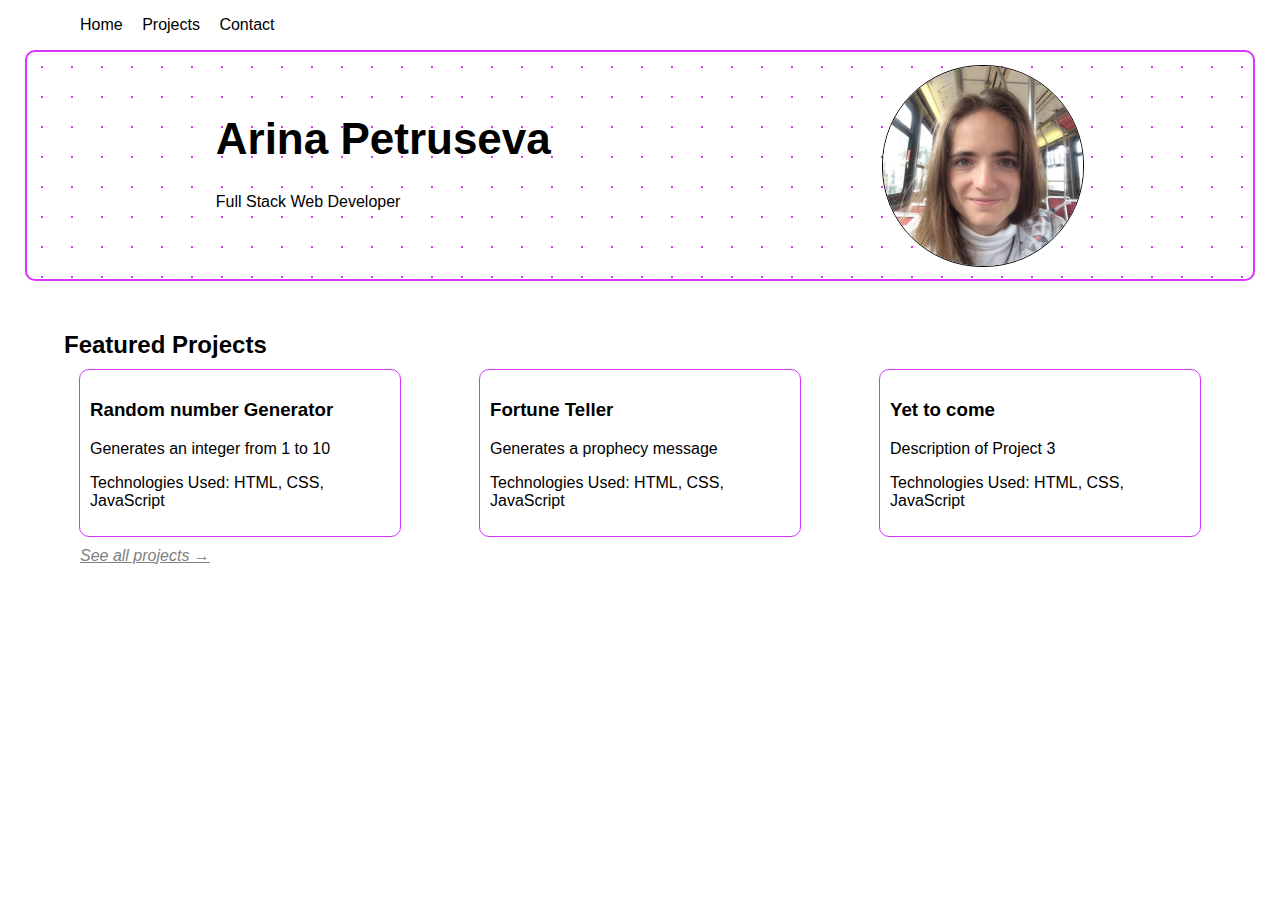
<file: index.html>
<!DOCTYPE html>
<html>
<head>
  <title>Arina Petruseva | Full Stack Web Developer</title>
  <link rel="stylesheet" href="index.css">
  <meta name="viewport" content="width=device-width, initial-scale=1.0">
</head>
<body>
  <header>
    <nav>
        <ul>
            <li><a href='./index.html'>Home</a></li>
            <li><a href='./projects.html'>Projects</a></li>
            <li><a href='./contact.html'>Contact</a></li>
        </ul>
    </nav>
  </header>
  
  <main>
    <div id="banner">
        <div id="name-and-title"> 
            <h1>Arina Petruseva</h1>
            <p>Full Stack Web Developer</p>
        </div>
        <img src="media/main-photo.jpg" alt='profile photo'>
    </div>
    <h2>Featured Projects</h2>
    <section id="featured-projects">
      <div id="projects">
        <a href='projects/number_generator/number_generator.html' target="_blank">
            <div class="project">
            <h3>Random number Generator</h3>
            <p>Generates an integer from 1 to 10</p>
            <p>Technologies Used: HTML, CSS, JavaScript</p>
            </div>
        </a>
        <a href='#'>  
            <div class="project">
            <h3>Fortune Teller</h3>
            <p>Generates a prophecy message</p>
            <p>Technologies Used: HTML, CSS, JavaScript</p>
            </div>
        </a>
        <a href='#'>
            <div class="project">
            <h3>Yet to come</h3>
            <p>Description of Project 3</p>
            <p>Technologies Used: HTML, CSS, JavaScript</p>
            </div>
        </a>
      </div>
      <a href="./projects.html">See all projects &rarr;</a>
    </section>

  </main>
</body>
</html>
</file>
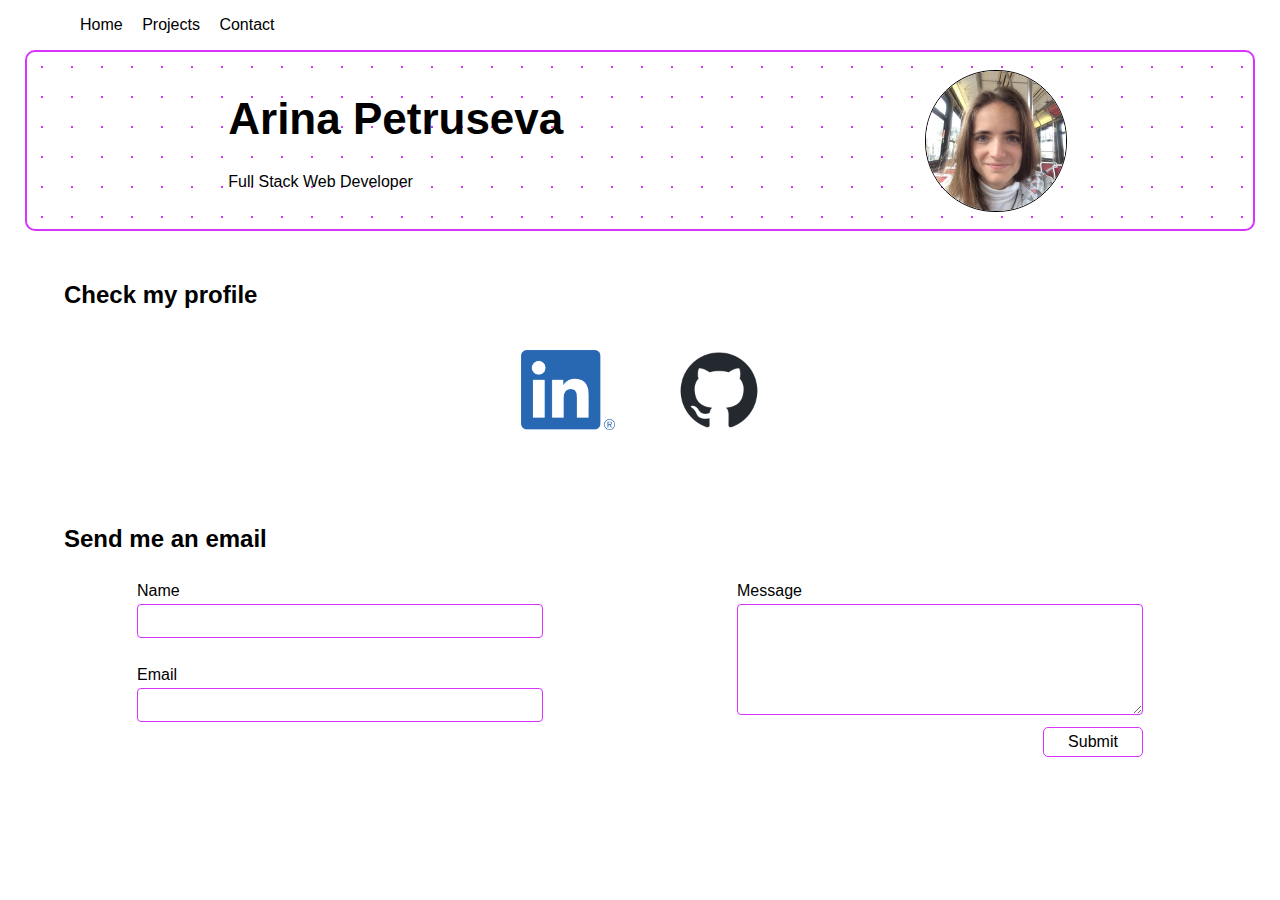
<file: contact.html>
<!DOCTYPE html>
<html>
<head>
  <title>Arina Petruseva | Contact</title>
  <link rel="stylesheet" href="index.css">
  <link rel="stylesheet" href="contact.css">
  <meta name="viewport" content="width=device-width, initial-scale=1.0">
</head>
<body>
  <header>
    <nav>
        <ul>
            <li><a href='./index.html'>Home</a></li>
            <li><a href='./projects.html'>Projects</a></li>
            <li><a href='./contact.html'>Contact</a></li>
        </ul>
    </nav>
  </header>
  
  <main>
    <div id="banner">
        <div id="name-and-title"> 
            <h1>Arina Petruseva</h1>
            <p>Full Stack Web Developer</p>
        </div>
        <img src="media/main-photo.jpg">
    </div>
        <div id="profiles">
            <h2>Check my profile</h2>
            <div id="logos">
                <a href='#'><img class="logo" src="media/profile_logos/LI-In-Bug.png" alt='linkedin logo'></a>
                <a href="#"><img class="logo" src="media/profile_logos/github-mark.png" alt="github logo"></a>
            </div>  
        </div>
        <div id="email_contact">
            <h2>Send me an email</h2>
                <form>
                <div id="persons_info">
                    <label for="name">Name</label>
                    <input type="text" id="name" name="name" required>
                    <label for="email">Email</label>
                    <input type="text" id="email" name="email" required>
                </div>
                <div id="persons_message">
                    <label for="message">Message</label>
                    <textarea name="message" id="message" rows="7" cols="50" required></textarea>
                    <input type="submit" value="Submit">
                </div>
                </form>
        </div>
  </main>
</body>
</html>
</file>
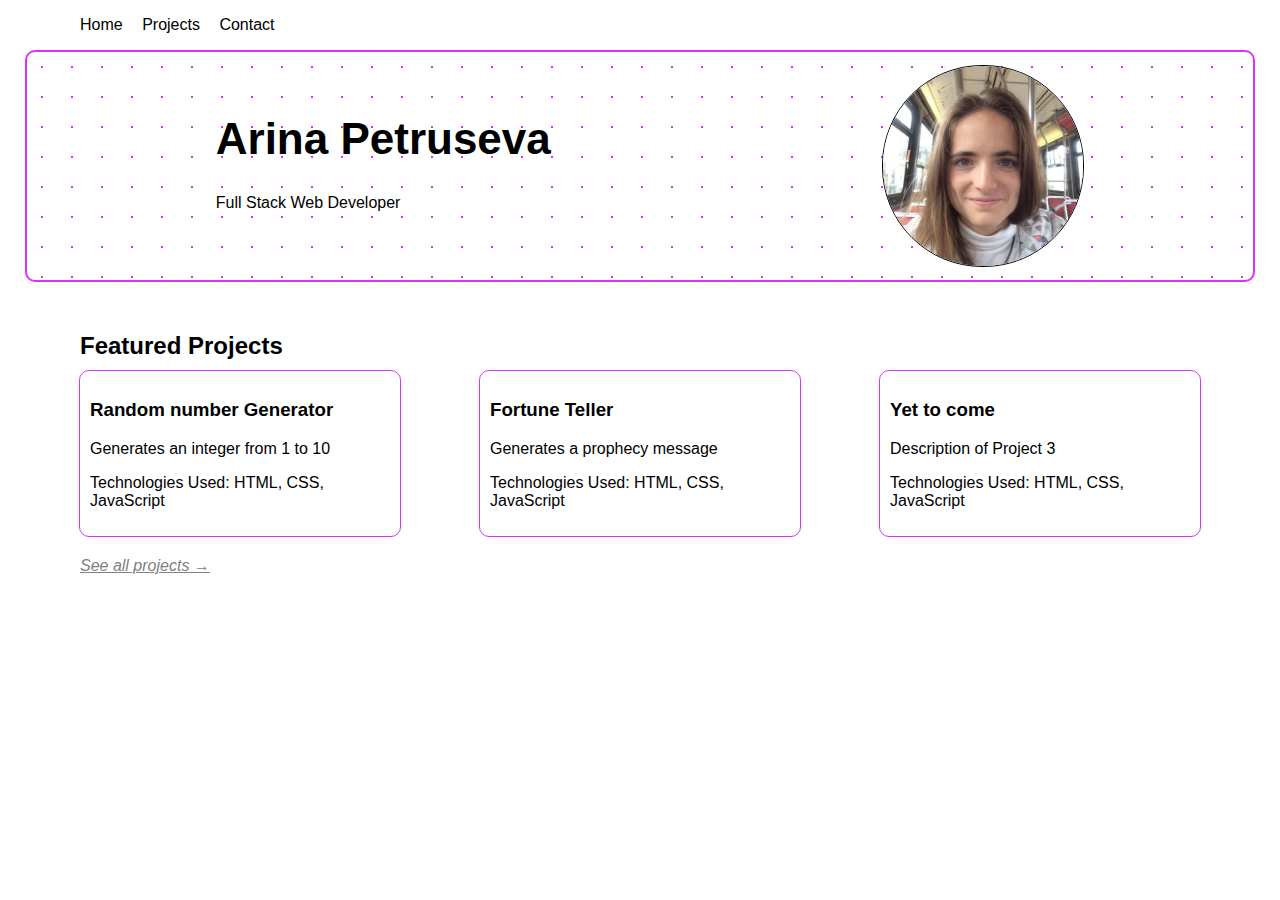
<file: main.html>
<!DOCTYPE html>
<html>
<head>
  <title>Arina Petruseva | Full Stack Web Developer</title>
  <link rel="stylesheet" href="main.css">
</head>
<body>
  <header>
    <nav>
        <ul>
            <li><a href='./main.html'>Home</a></li>
            <li><a href='./projects.html'>Projects</a></li>
            <li><a href='./contact.html'>Contact</a></li>
        </ul>
    </nav>
  </header>
  
  <main>
    <div id="banner">
        <div id="name-and-title"> 
            <h1>Arina Petruseva</h1>
            <p>Full Stack Web Developer</p>
        </div>
        <img src="media/main-photo.jpg">
    </div>
    <section id="featured-projects">
    <h2>Featured Projects</h2>
    <div id="projects">
        <a href='projects/number_generator/number_generator.html' target="_blank">
            <div class="project">
            <h3>Random number Generator</h3>
            <p>Generates an integer from 1 to 10</p>
            <p>Technologies Used: HTML, CSS, JavaScript</p>
            </div>
        </a>
        <a href='#'>  
            <div class="project">
            <h3>Fortune Teller</h3>
            <p>Generates a prophecy message</p>
            <p>Technologies Used: HTML, CSS, JavaScript</p>
            </div>
        </a>
        <a href='#'>
            <div class="project">
            <h3>Yet to come</h3>
            <p>Description of Project 3</p>
            <p>Technologies Used: HTML, CSS, JavaScript</p>
            </div>
        </a>
    </div>
    <a href="./projects.html">See all projects &rarr;</a>
    </section>

  </main>
</body>
</html>
</file>
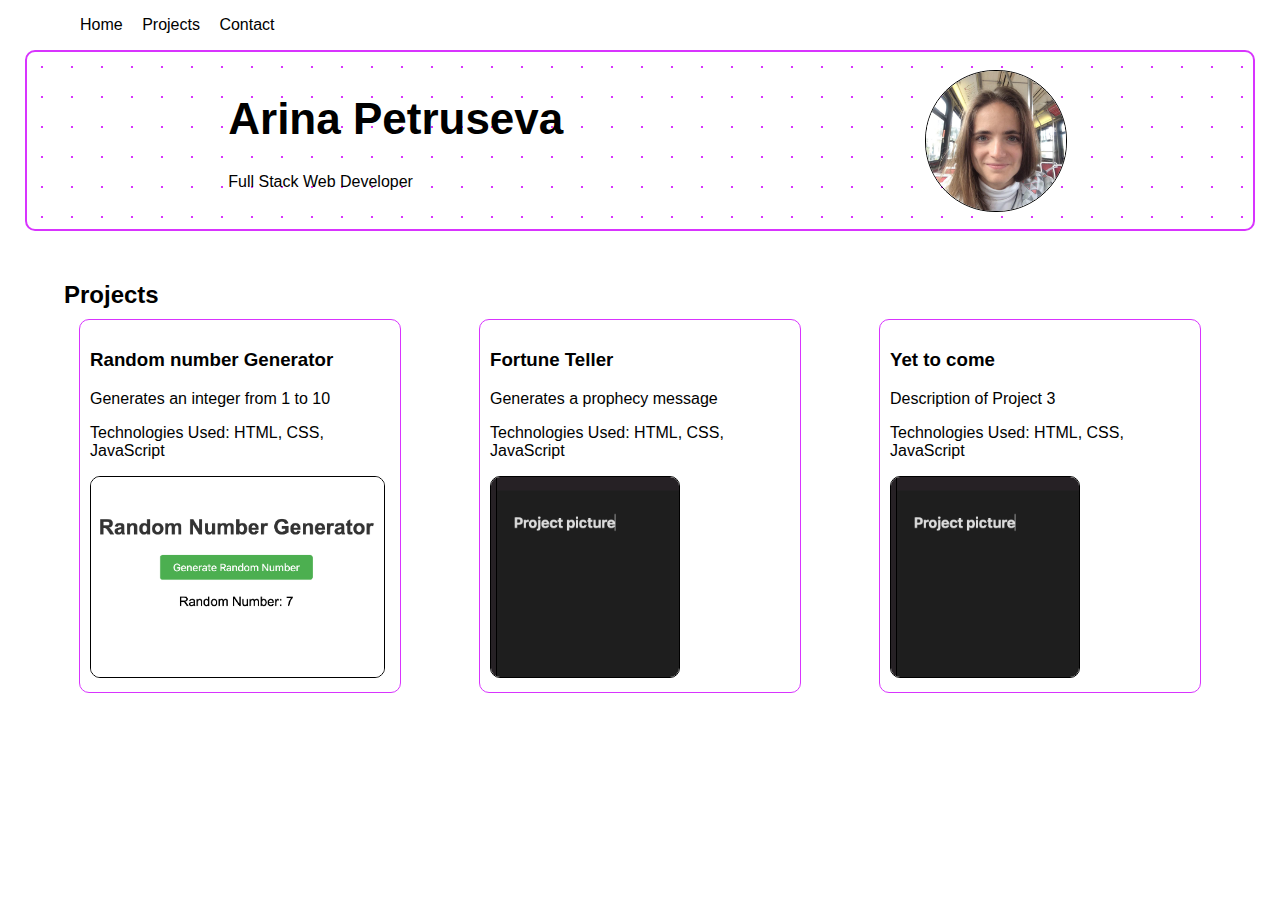
<file: projects.html>
<!DOCTYPE html>
<html>
<head>
  <title>Arina Petruseva | Projects</title>
  <link rel="stylesheet" href="index.css">
  <link rel="stylesheet" href="projects.css">
  <meta name="viewport" content="width=device-width, initial-scale=1.0">
</head>
<body>
    <header>
      <nav>
          <ul>
              <li><a href='./index.html'>Home</a></li>
              <li><a href='./projects.html'>Projects</a></li>
              <li><a href='./contact.html'>Contact</a></li>
          </ul>
      </nav>
    </header>
    <main>
        <div id="banner">
            <div id="name-and-title"> 
                <h1>Arina Petruseva</h1>
                <p>Full Stack Web Developer</p>
            </div>
            <img src="media/main-photo.jpg">
        </div>
        <h2>Projects</h2>
        <section id="projects">
            <a href="projects/number_generator/number_generator.html" target="_blank">
                <div class="project">
                    <h3>Random number Generator</h3>
                    <p>Generates an integer from 1 to 10</p>
                    <p>Technologies Used: HTML, CSS, JavaScript</p>
                    <img src="media/project_pic/number_generator.png" alt="Random number generator picture">
                </div>
            </a>
            <a href="#">
                <div class="project">
                    <h3>Fortune Teller</h3>
                    <p>Generates a prophecy message</p>
                    <p>Technologies Used: HTML, CSS, JavaScript</p>
                    <img src="media/project_pic/placeholder.png" alt="project pic">
                </div>
            </a>
            <a href="#">
                <div class="project">
                    <h3>Yet to come</h3>
                    <p>Description of Project 3</p>
                    <p>Technologies Used: HTML, CSS, JavaScript</p>
                    <img src="media/project_pic/placeholder.png" alt="project pic">
                </div>
            </a>
        </section>
    </main>
</body>
</html>
</file>
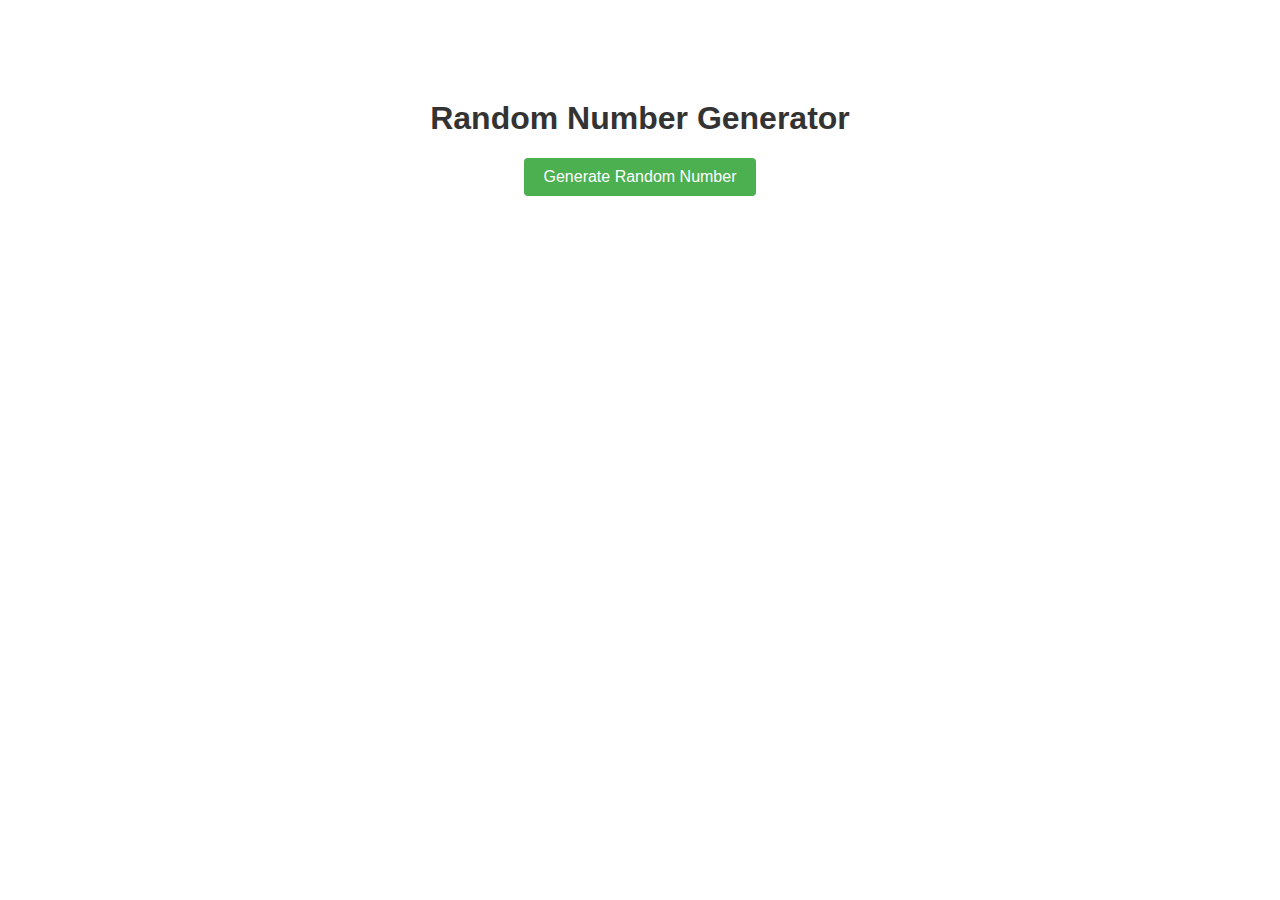
<file: projects/number_generator/number_generator.html>
<!DOCTYPE html>
<html>
    <head>
        <title>Random number generator</title>
        <link rel="stylesheet" href="number_generator.css">
        <meta name="viewport" content="width=device-width, initial-scale=1.0">
    </head>
    <body> 
        <h1>Random Number Generator</h1>
        <button>Generate Random Number</button>
        <p id="result"></p>
        <script src="number_generator.js"></script>  
    </body>
    
</html>
</file>
<file: index.css>
body {
    font-family: Arial, sans-serif;
    margin: 0 1%;
    padding: 0;
  }
  
  header { 
    max-width: 1200px;
    margin: auto;
    /*border: solid 2px #D834FE;*/
  }
  nav li {
    display: inline-block;
    margin-right: 15px;
  }
  nav a {
    text-decoration: none;
    color: black;
  }
  nav a:visited {
    color: black;
  }

  #banner img {
    height: 200px;
    border-radius: 100px;
    border: solid 1px black;
  }
  #banner {
    display: flex;
    flex-wrap: wrap;
    background-image: radial-gradient(#D834FE 1px, transparent 0);
    background-size: 30px 30px;
    border: solid 2px #D834FE;
    border-radius: 10px;
    justify-content: space-around;
    max-width: 1200px; 
    margin: auto;
    padding: 1%;
  }
  #name-and-title {
    padding: 20px;
    /*border: solid 2px black;*/
  }
  h1 {
    font-size: 44px;
  }
  #featured-projects {
    /*border: solid 1px grey;*/
    max-width: 1200px; 
    margin: auto;
  }
  #projects {
    /*border: solid 1px grey;*/
    display: flex;
    justify-content: space-around;
    flex-wrap: wrap;
    max-width: 1200px; 
    margin: auto;
  }
  h2 {
    max-width: 1200px; 
    /*border: solid 1px grey;*/
    margin: 50px auto 0;
    padding-left: 2em;
  }
  .project {
    border: solid 1px #D834FE;
    border-radius: 10px;
    width: 300px; 
    margin: 10px;
    padding: 10px;
  }
  #featured-projects > a {
    font-style: italic;
    /*border: solid 1px grey;*/
    padding-left: 40px; 
    font-size: 16px;
    color: grey;
    padding-bottom: 5%; /*so that is't not too close to bottom of page*/
    
  }
  #featured-projects > a:visited {
    color: grey;
  }

  #projects a {
    text-decoration: none;
    color: black;
  }
  /*iphone SE viewport width - 375px, iphone 14 pro max - 430px* ipad pro 12.9inch 5th gen - 1024px(vertical)*/
  @media only screen and (max-width: 500px) {
    header {
      background-color: white;
      position: fixed;
      top: 0;
      width: 100%;
    }
    main {
      margin-top: 60px;
    }
    #banner {
      padding-bottom: 5%;
    }
  }
</file>
<file: contact.css>
#banner img {
    height: 140px;
    border-radius: 70px;
    border: solid 1px black;
    margin: 5px;
  }

  #name-and-title {
    padding: 0 20px;
    /*border: solid 2px black;*/
  }
  h1 {
    font-size: 44px;
  }
.logo {
    height: 80px;
    margin: 1em 2em;
}

#logos {
    max-width: 1200px;
    margin: auto;
    display: flex;
    justify-content: center;
    padding: 2%;
}
form {
    /*border: solid 2px black;*/
    max-width: 1200px;
    margin: auto;
    display: flex;
    justify-content: space-around;
    flex-wrap: wrap;
}

#persons_info label {
    display: block;
    margin-top: 7%;
}
#persons_info input {
    display: block;
    margin-top: 1%;
    width: 400px;
    border: solid 1px #D834FE;
    border-radius: 4px;
    height: 30px;
    font-size: 16px;
}

#persons_message label {
    display: block;
    margin-top: 7%;
}
#persons_message textarea {
    display: block;
    margin-top: 1%;
    border: solid 1px #D834FE;
    border-radius: 4px;
    width: 400px;
}

input[type="submit"] {
    display: block;
    margin-top: 3%;
    margin-left: auto;
    margin-right: 0;
    width: 100px;
    height: 30px;
    border: solid 1px #D834FE;
    border-radius: 5px;
    background-color: white;
    font-size: 16px;
    font-family: Arial, sans-serif;
    color: black;
    font-weight: normal;
    text-align: center;
}
/*iphone SE viewport width - 375px, iphone 14 pro max - 430px   */
@media only screen and (max-width: 500px) {
    #banner img {
      display: none;
    }
    #persons_info input {
        width: 300px;
    }
    #persons_message textarea {
        width: 300px;
    }
  }
</file>
<file: main.css>
body {
    font-family: Arial, sans-serif;
    margin: 0;
    padding: 0;
  }
  
  header { 
    max-width: 1200px;
    margin: auto;
    /*border: solid 2px #D834FE;*/
  }
  nav li {
    display: inline-block;
    margin-right: 15px;
  }
  nav a {
    text-decoration: none;
    color: black;
  }
  nav a:visited {
    color: black;
  }
  #banner img {
    height: 200px;
    border-radius: 100px;
    border: solid 1px black;
  }
  #banner {
    display: flex;
    flex-wrap: wrap;
    background-image: radial-gradient(#D834FE 1px, transparent 0);
    background-size: 30px 30px;
    border: solid 2px #D834FE;
    border-radius: 10px;
    justify-content: space-around;
    max-width: 1200px; 
    margin: auto;
    padding: 1%;
  }
  #name-and-title {
    padding: 20px;
    /*border: solid 2px black;*/
  }
  h1 {
    font-size: 44px;
  }
  #featured-projects {
    /*border: solid 1px grey;*/
    max-width: 1200px; 
    margin: auto;
  }
  #projects {
    /*border: solid 1px grey;*/
    display: flex;
    justify-content: space-around;
    flex-wrap: wrap;
    max-width: 1200px; 
    margin: auto;
  }
  h2 {
    max-width: 1200px; 
    /*border: solid 1px grey;*/
    margin: auto;
    margin-top: 50px;
    padding-left: 40px;
  }
  .project {
    border: solid 1px #D834FE;
    border-radius: 10px;
    width: 300px; 
    margin: 10px;
    padding: 10px;
  }
  #featured-projects > a {
    font-style: italic;
    /*border: solid 1px grey;*/
    padding-left: 40px; 
    position: relative;
    top: 10px;
    font-size: 16px;
    color: grey
    
  }
  #featured-projects > a:visited {
    color: grey;
  }

  #projects a {
    text-decoration: none;
    color: black;
  }
</file>
<file: projects.css>
#banner img {
    height: 140px;
    border-radius: 70px;
    border: solid 1px black;
    margin: 5px;
  }

  #name-and-title {
    padding: 0 20px;
    /*border: solid 2px black;*/
  }
  #projects {
    display: flex;
    max-width: 1200px; 
    margin: auto;
  }
  .project img {
    height: 200px;
    border: solid 1px black;
    border-radius: 10px;
  }
  /*iphone SE viewport width - 375px, iphone 14 pro max - 430px*/
  @media only screen and (max-width: 500px) {
    #banner img {
      display: none;
    }
  }
</file>
<file: projects/number_generator/number_generator.css>
body {
    font-family: Arial, sans-serif;
    text-align: center;
    margin-top: 100px;
  }

  h1 {
    color: #333;
  }

  button {
    background-color: #4CAF50;
    color: white;
    padding: 10px 20px;
    border: none;
    cursor: pointer;
    font-size: 16px;
    border-radius: 4px;
  }

  button:hover {
    background-color: #45a049;
  }

  #result {
    font-size: 20px;
    margin-top: 20px;
  }
</file>
